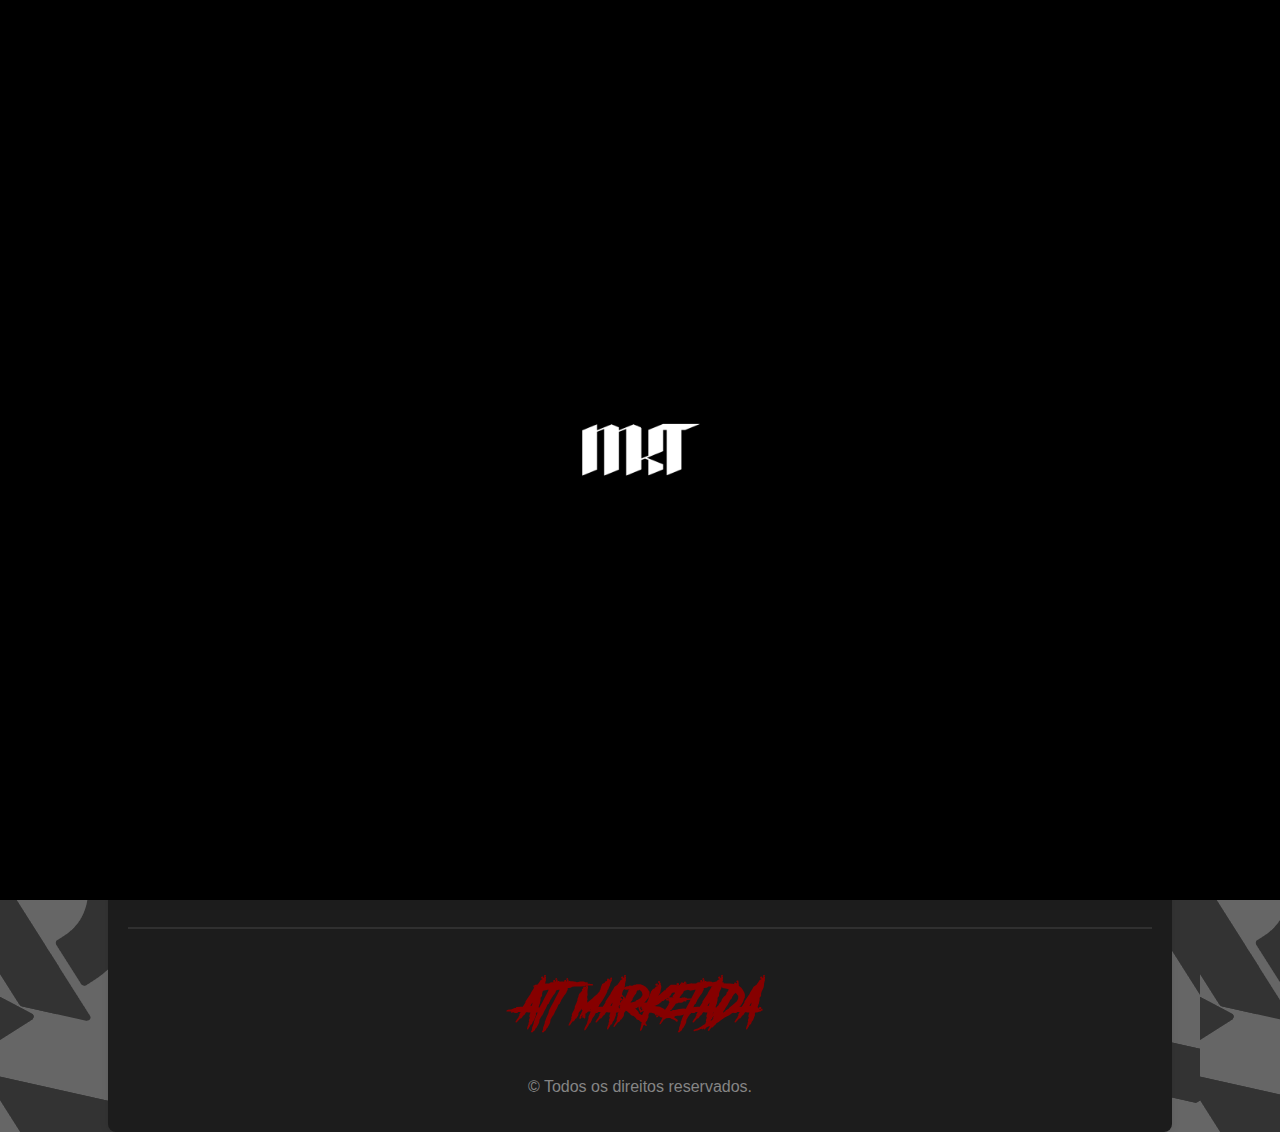
<file: conclusao.html>
<!DOCTYPE html>
<html lang="pt-br">
<head>
  <meta charset="UTF-8">
  <meta name="viewport" content="width=device-width, initial-scale=1.0">
  <title>PROJETO - MARKETADA</title>
  <link rel="icon" href="img/icon.ico" type="image/x-icon">
  <link rel="stylesheet" href="css/marketada.css">
  <link rel="stylesheet" href="css/principal.css">
  <link rel="stylesheet" href="css/new.css">
</head>
<div class="preloader" id="preloader">
    <img src="img/logo.png" alt="Logo do Preloader">
</div>
    <div class="content-container">
        <!-- Box Centralizada -->   
        <div class="container">
            <!-- Logo em imagem e Botões -->
            <div class="header">
                <div class="logo">
                    <a href="index.html">
                        <img src="img/logo.png" alt="Logo do Canal">
                    </a>
            <!-- Descrição abaixo dos botões -->
            <div class="additional-description">
                <p>Projeto/Proposta CPX</p>
            </div>
                </div>
                <div class="button-container">
                    <a href="elenco.html"><button class="button">GERENCIA</button></a>                    
                    <a href="conclusao.html"><button class="button">INFORMAÇÕES & CONCLUSÃO</button></a>
                </div>
                
            </div>
<body>


   
<!-- Caixa 2: ONDE TUDO COMEÇOU? -->
<div class="box1">
</div>
<div class="historyU">
  <H2>INFORMAÇÕES ADICIONAIS</H2>
  <P>TODOS MEMBROS POSSUEM IDADE SUPERIOR Á 16 ANOS</P>
  <P>TODOS MEMBROS TEM DISPONIBILIDADE NO MINIMO 04 HORAS POR DIA PARA DESENVOLVER E GERAR CONTEUDO</P>
  <p>DISCORD PARA CONTATO DO CEO DO PROJETO: <span style="color: red;">JAOZIINOF</span></p>
  <h2>CONCLUSÃO</h2>
  <P>GOSTARÍAMOS DE CONCLUIR RESSALTANDO QUE, ALÉM DE SEGUIR O RP PROPOSTO, NOSSO PRINCIPAL OBJETIVO É CRIAR UMA EXPERIÊNCIA MAIS DESCONTRAÍDA, COM OBJETIVOS E PRINCÍPIOS BEM DEFINIDOS. COMO SOMOS, EM SUA MAIORIA, CRIADORES DE CONTEÚDO DE LIVES E VÍDEOS, NOSSO FOCO É ATRAIR A ATENÇÃO PARA O NOSSO GRUPO E, CLARO, PARA A CIDADE CPX. FICARÍAMOS IMENSAMENTE GRATOS SE NOSSO PROJETO FOSSE ACEITO, POIS ELE FOI DESENVOLVIDO DE FORMA EXCLUSIVA PARA SER IMPLEMENTADO NO COMPLEXO, COM A CERTEZA DE QUE CONSEGUIREMOS NOS DESTACAR NA COMUNIDADE E FAZER PARTE DELA. AGRADECEMOS POR DEDICAREM SEU TEMPO PARA LER NOSSO PROJETO. </P> <P><span style="color: red;">#CPXTÁTEGA</span></P>
  <br></br>
</div>
</main>
<script>
    window.addEventListener('load', function() {
        setTimeout(function() {
            document.getElementById('preloader').classList.add('hidden');
            document.body.style.overflow = 'auto'; // Permite a rolagem normal
        }, 800);
    });
</script>
<script>
        window.addEventListener('DOMContentLoaded', () => {
            const userAvatarElement = document.getElementById('user-avatar');
            const userInfo = JSON.parse(localStorage.getItem('userInfo'));
            if (userInfo && userInfo.avatar) {
                userAvatarElement.src = userInfo.avatar;
            } else {
                userAvatarElement.src = 'IMG/logo.png';
            }
        }
        );
</script>
          <!-- Linha separadora abaixo da última box -->
          <div class="separator-line"></div>
<p class="fonte-diferente">ATT MARKETADA</p>
<footer>
  <p>&copy; Todos os direitos reservados.</p>
</footer>
</body>
</html>
</html>
</file>
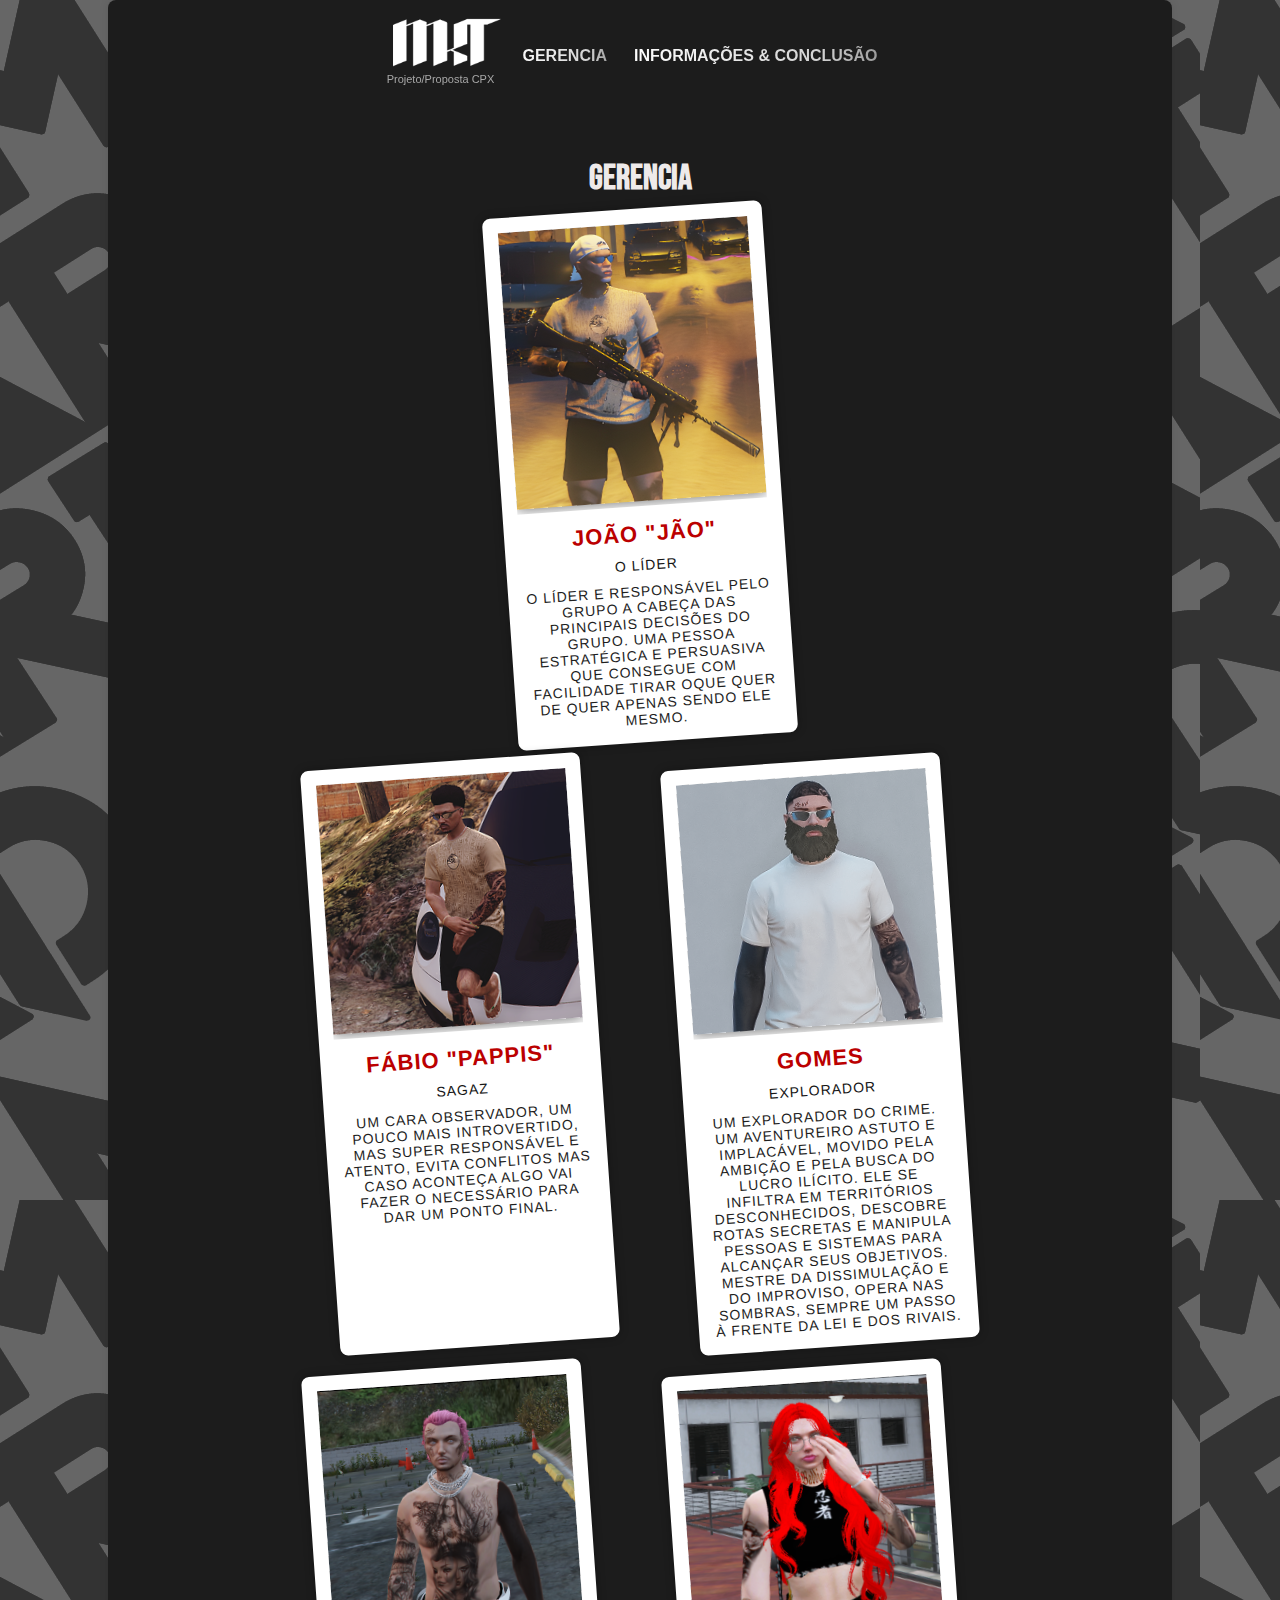
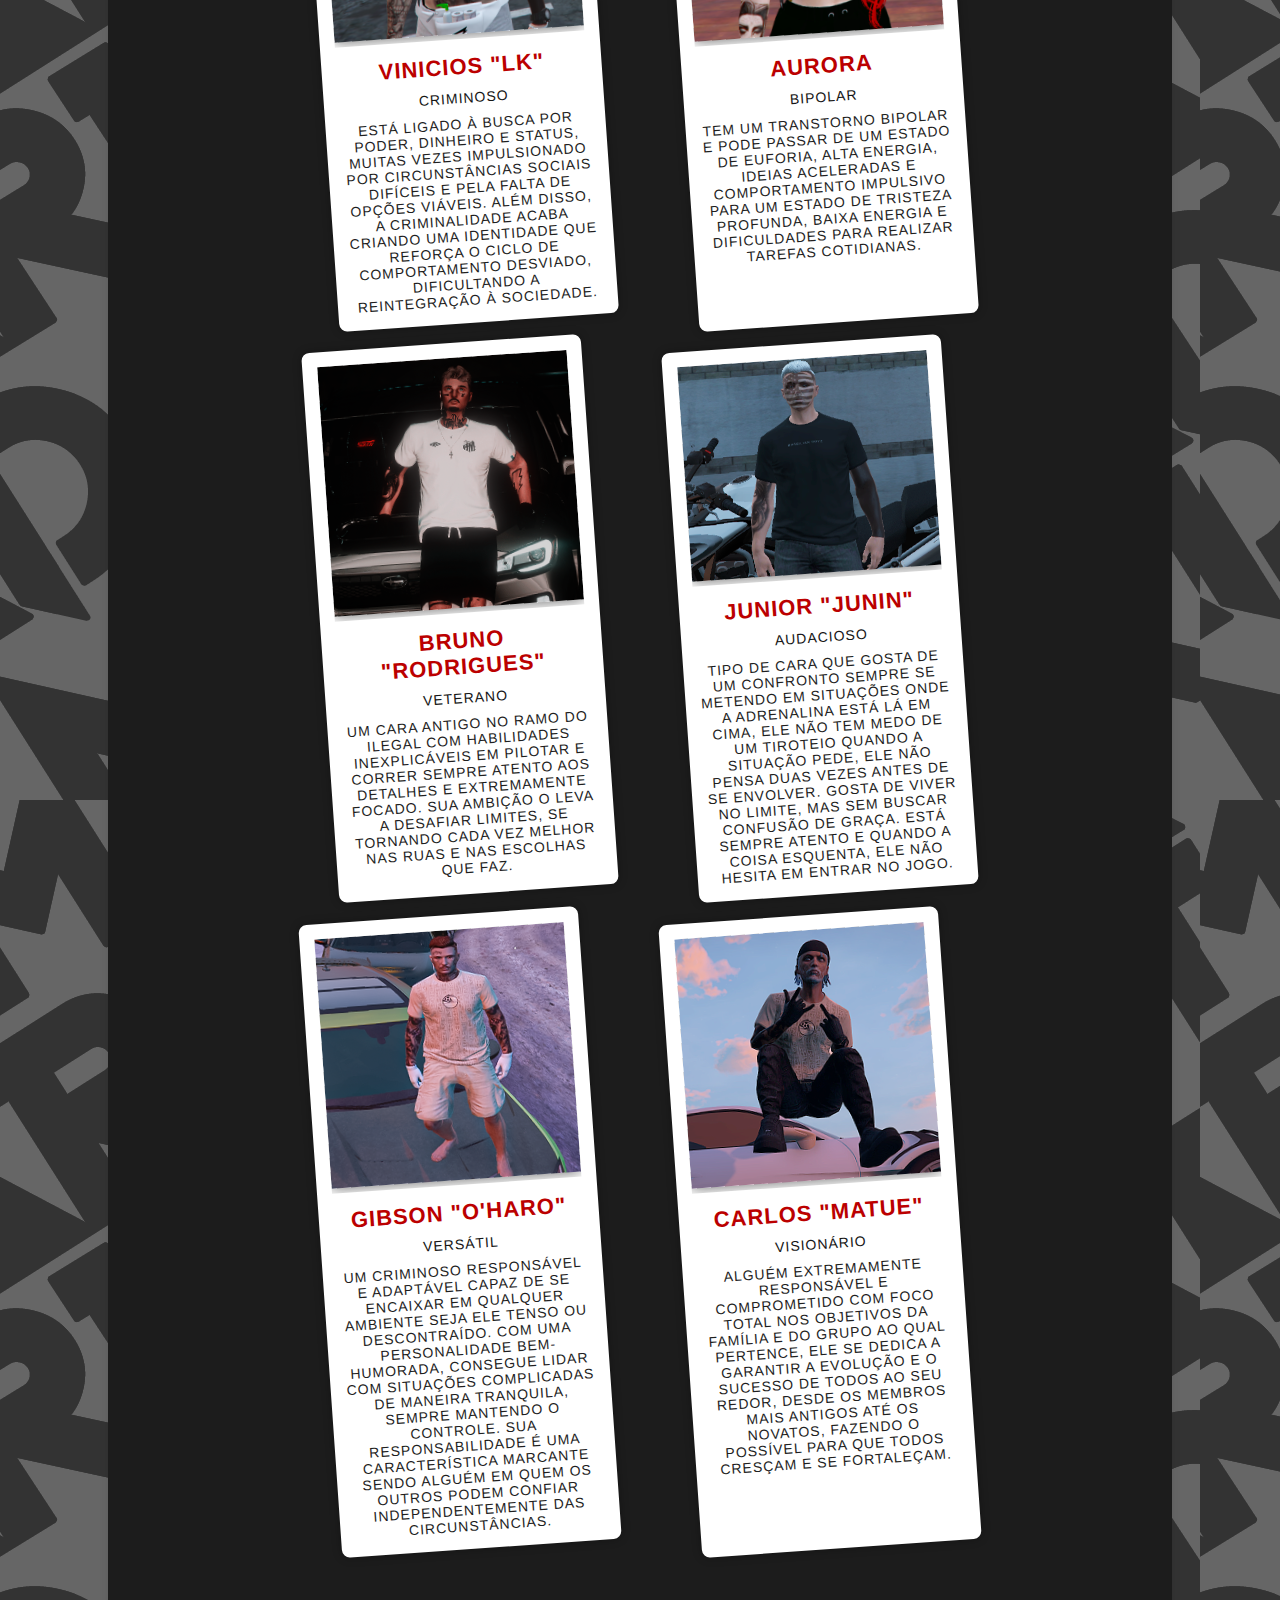
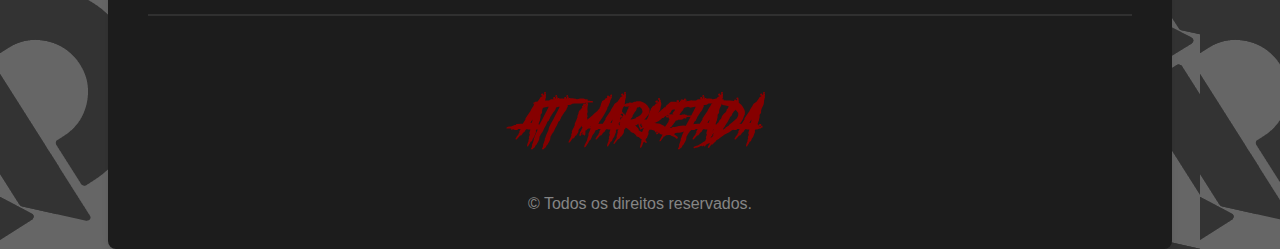
<file: elenco.html>
<!DOCTYPE html>
<html lang="pt-br">
<head>
  <meta charset="UTF-8">
  <meta name="viewport" content="width=device-width, initial-scale=1.0">
  <title>PROJETO - MARKETADA</title>
  <link rel="icon" href="img/icon.ico" type="image/x-icon">
  <link rel="stylesheet" href="css/marketada.css">
  <link rel="stylesheet" href="css/principal.css">
  <link rel="stylesheet" href="css/new.css">
</head>
<div class="preloader" id="preloader">
    <img src="img/logo.png" alt="Logo do Preloader">
</div>
    <div class="content-container">
        <!-- Box Centralizada -->
        <div class="container">
            <!-- Logo em imagem e Botões -->
            <div class="header">
                <div class="logo">
                    <a href="index.html">
                        <img src="img/logo.png" alt="Logo do Canal">
                    </a>
            <!-- Descrição abaixo dos botões -->
            <div class="additional-description">
                <p>Projeto/Proposta CPX</p>
            </div>
                </div>
                <div class="button-container">                
                    <a href="elenco.html"><button class="button">GERENCIA</button></a>                    
                    <a href="conclusao.html"><button class="button">INFORMAÇÕES & CONCLUSÃO</button></a>
                </div>
                
            </div>
<body>


   
<!-- Caixa 2: ONDE TUDO COMEÇOU? -->
<div class="box1">
  <h2 class="title">GERENCIA</h2>
  <div class="team">
    <div class="team-member">
      <div class="image-wrapper">
        <img src="img/jao.png" alt="Membro 1">
      </div>
      <h3>JOÃO "JÃO"</h3>
      <p>O Líder</p>
      <p class="specialty">O Líder e responsável pelo grupo a cabeça das principais decisões do grupo. Uma pessoa estratégica e persuasiva que consegue com facilidade tirar oque quer de quer apenas sendo ele mesmo.</p>
    </div>

      <div class="team">
        <div class="team-member">
          <div class="image-wrapper">
            <img src="img/fabio.png" alt="Membro 1">
          </div>
          <h3>FÁBIO "PAPPIS"</h3>
          <p>Sagaz</p>
          <p class="specialty">Um cara observador, um pouco mais introvertido, mas super responsável e atento, evita conflitos mas caso aconteça algo vai fazer o necessário para dar um ponto final.</p>
        </div>
  
        <div class="team-member">
          <div class="image-wrapper">
            <img src="img/gomes.png" alt="Membro 2">
          </div>
          <h3>GOMES</h3>
          <p>Explorador</p>
          <p class="specialty">Um explorador do crime. Um aventureiro astuto e implacável, movido pela ambição e pela busca do lucro ilícito. Ele se infiltra em territórios desconhecidos, descobre rotas secretas e manipula pessoas e sistemas para alcançar seus objetivos. Mestre da dissimulação e do improviso, opera nas sombras, sempre um passo à frente da lei e dos rivais.</p>
        </div>
        <div class="team">
          <div class="team-member">
            <div class="image-wrapper">
              <img src="img/lk.png" alt="Membro 1">
            </div>
            <h3>VINICIOS "LK"</h3>
            <p>Criminoso</p>
            <p class="specialty">está ligado à busca por poder, dinheiro e status, muitas vezes impulsionado por circunstâncias sociais difíceis  e pela falta de opções viáveis. Além disso, a criminalidade acaba criando uma identidade que reforça o ciclo de comportamento desviado, dificultando a reintegração à sociedade.</p>
          </div>
    
          <div class="team-member">
            <div class="image-wrapper">
              <img src="img/aurora.png" alt="Membro 2">
            </div>
            <h3>AURORA</h3>
            <p>Bipolar</p>
            <p class="specialty">Tem um transtorno bipolar e pode passar de um estado de euforia, alta energia, ideias aceleradas e comportamento impulsivo para um estado de tristeza profunda, baixa energia e dificuldades para realizar tarefas cotidianas.</p>
          </div>
          
      </div>
      <div class="team">
        <div class="team-member">
          <div class="image-wrapper">
            <img src="img/rodrigues.png" alt="Membro 1">
          </div>
          <h3>BRUNO "RODRIGUES"</h3>
          <p>Veterano</p>
          <p class="specialty">Um cara antigo no ramo do ilegal com habilidades inexplicáveis em pilotar e correr sempre atento aos detalhes e extremamente focado. Sua ambição o leva a desafiar limites, se tornando cada vez melhor nas ruas e nas escolhas que faz.</p>
        </div>
  
        <div class="team-member">
          <div class="image-wrapper">
            <img src="img/junior.png" alt="Membro 2">
          </div>
          <h3>JUNIOR "JUNIN"</h3>
          <p>Audacioso</p>
          <p class="specialty">Tipo de cara que gosta de um confronto sempre se metendo em situações onde a adrenalina está lá em cima, Ele não tem medo de um tiroteio quando a situação pede, ele não pensa duas vezes antes de se envolver. Gosta de viver no limite, mas sem buscar confusão de graça. Está sempre atento e quando a coisa esquenta, ele não hesita em entrar no jogo.</p>
        </div>
      </div>
      <div class="team">
        <div class="team-member">
          <div class="image-wrapper">
            <img src="img/guibson.png" alt="Membro 1">
          </div>
          <h3>GIBSON "O'HARO"</h3>
          <p>Versátil</p>
          <p class="specialty">Um criminoso responsável e adaptável capaz de se encaixar em qualquer ambiente seja ele tenso ou descontraído. Com uma personalidade bem-humorada, consegue lidar com situações complicadas de maneira tranquila, sempre mantendo o controle. Sua responsabilidade é uma característica marcante sendo alguém em quem os outros podem confiar independentemente das circunstâncias.</p>
        </div>
  
        <div class="team-member">
          <div class="image-wrapper">
            <img src="img/matue.png" alt="Membro 2">
          </div>
          <h3>CARLOS "MATUE"</h3>
          <p>Visionário</p>
          <p class="specialty">Alguém extremamente responsável e comprometido com foco total nos objetivos da família e do grupo ao qual pertence, Ele se dedica a garantir a evolução e o sucesso de todos ao seu redor, desde os membros mais antigos até os novatos, fazendo o possível para que todos cresçam e se fortaleçam.</p>
        </div>
      </div>
  </div>
  </body>
  </div>
  
</main>
<script>
    window.addEventListener('load', function() {
        setTimeout(function() {
            document.getElementById('preloader').classList.add('hidden');
            document.body.style.overflow = 'auto'; // Permite a rolagem normal
        }, 800);
    });
</script>
<script>
        window.addEventListener('DOMContentLoaded', () => {
            const userAvatarElement = document.getElementById('user-avatar');
            const userInfo = JSON.parse(localStorage.getItem('userInfo'));
            if (userInfo && userInfo.avatar) {
                userAvatarElement.src = userInfo.avatar;
            } else {
                userAvatarElement.src = 'IMG/logo.png';
            }
        }
        );
</script>
          <!-- Linha separadora abaixo da última box -->
          <div class="separator-line"></div>
</div>
<p class="fonte-diferente">ATT MARKETADA</p>
<footer>
  <p>&copy; Todos os direitos reservados.</p>
</footer>
</body>
</html>
</html>
</file>
<file: css/marketada.css>
body {
    font-family: Arial, sans-serif;
    margin: 0;
    padding: 0;
    background-color: #000;
    background-image: url('img/fundo.png'); /* Caminho da imagem */
    background-repeat: repeat; /* Evita repetição da imagem */
    color: #fff;
  }


  .box1 .title{
    font-size: 35px;
    color: #eeeaea;
    text-align: center;
    font-family: beba;
    font-weight: bold;
  }

  .box1 {
    padding: 5px 20px; /* Espaçamento interno ao redor do texto */
    border-radius: 10px; /* Borda arredondada (opcional) */
    font-size: 18px; /* Tamanho da fonte */
    color: #f3f3f3; /* Cor do texto */
    text-align: center;
    margin-bottom: 40px;
  }

  /* .white-box1{
    display: flex;
    align-items: center;
    justify-content: space-between;
  }

  .esquerda{
    text-align: left;
    font-family:beba;
    font-size: 25px;
    color: #333;
  }
  .direita, .img-eldorado{
    width: auto;
    height: auto;
    border-radius: 15px;
    text-align: right;
  } */

  .white-box1 {
    display: flex;               /* Ativa o Flexbox */
    justify-content: space-between; /* Distribui as colunas igualmente */
    align-items: center;         /* Alinha o conteúdo verticalmente no centro */
    margin-top: 20px;
  }

  .white-box1 > div {
    width: 48%; /* Cada parte ocupará 50% da largura do container */
    padding: 20px;
  }

  .esquerda {
    text-align: start;
    font-family:beba;
    font-size: 35px;
    color: #ffffff;
  }

  .direita {
    border-radius: 10px;
    margin-right: -55px;
  }

  .img-eldorado1, .img-eldorado2{
    width: 75%; /* Faz com que a imagem ocupe toda a largura da coluna direita */
    height: auto;
  }

  .esquerda {
    border-radius: 10px;
    margin-right: -55px;
  }

  .img-esquerda1, .img-esquerda2{
    width: 75%; /* Faz com que a imagem ocupe toda a largura da coluna direita */
    height: auto;
  }
    

  .container {
    width: 80%;
    margin: 0 auto;
    padding: 20px;
    background-color: #1c1c1c;
    border-radius: 8px;
    box-shadow: 0 0 10px rgba(0, 0, 0, 0.1);
  }

  .header {
    text-align: center;
    margin-bottom: 30px;
  }


  .header h1 {
    font-size: 36px;
    margin: 0;
  }
  @font-face {
    font-family: grafiti;
    src: url(txt/Hesorder.ttf) format('truetype');
    
  }
  @font-face {
    font-family: head;
    src: url(txt/grafiti.ttf) format('truetype');
    
  }


  .history {
    text-align: center;
    margin-bottom: 40px;
  }

  .history h2 {
    font-family:beba;
    font-size: 40px;
    color: #fff;
  }

  .history p {
    font-size: 18px;
    line-height: 1.6;
    max-width: 800px;
    margin: 20px auto;
    color: #ccc;
  }
.historyU {

text-align: center;
margin-bottom: 40px;
}

.historyU h2 {
font-size: 40px;
font-family: beba;
color: #fff;
}

.historyU p {
font-size: 18px;
line-height: 1.6;
max-width: 800px;
margin: 20px auto;
color: #ccc;
}
  .team {
    display: flex;
    flex-wrap: wrap;
    justify-content: center;
  }

  .team-member {
    margin: 40px;
    margin-top: -20px;
    width: 250px;
    text-align: center;
    background-color: #ffffff;
    padding: 15px;
    box-shadow: 0 0 10px rgba(0, 0, 0, 0.3);
    transform: rotate(356deg);
    overflow: hidden;
    border-radius: 8px;
  }
  .team-member:hover{
    transform:scale(1.1)
  }

  .team-member .image-wrapper {
    position: relative;
    width: 100%;
    margin-bottom: 15px;
    overflow: hidden;
  }

  .team-member img {
    width: 100%;
    height: auto;
    box-shadow: 0 0 15px rgba(0, 0, 0, 0.6);
  }

  .team-member h3, .team-member p, .team-member .specialty {
    font-size: 16px;
    color: #bb0000;
    margin: 0;
    text-transform: uppercase;
    letter-spacing: 1px;
    word-wrap: break-word;
  }


  .team-member h3 {
    font-size: 22px;
    margin-bottom: 10px;
  }

  .team-member p {
    font-size: 14px;
    color: #161616;
    margin: 10px 0;
  }

  .team-member .specialty {
    margin-top: 10px;
    font-size: 14px;
    color: #1f1f1f;
  }
  @keyframes gradientMove {
0% {
  background-position: -100%;
}
100% {
  background-position: 100%;
}
}

  .texto-gradiente {
    font-family: beba;
    font-size: 40px;
    text-align: center;
    font-weight: bold;
    background: linear-gradient(90deg,#860000 0,#860000 25%,#181818 50%,#860000 75%,#292929 100%);
background-size: 300% 300%;
background-clip: text;
-webkit-text-fill-color: transparent;
animation: 10s linear infinite rgbAnimation
}

@keyframes rgbAnimation {
0%,100% {
    background-position: 0 0
}

50% {
    background-position: 100% 100%
}
}

.preloader,header {
  position: fixed;
  top: 0
}
.preloader {
  left: 0;
  width: 100%;
  height: 100%;
  background: #000;
  display: flex;
  justify-content: center;
  align-items: center;
  z-index: 9999;
  opacity: 1;
  visibility: visible;
  transition: opacity 1.5s ease-out,visibility 0s 1.5s
}

.preloader img {
  width: 120px;
  animation: 2s forwards spin,2s 2s forwards fadeout
}

@keyframes spin {
  0% {
      transform: rotate(0)
  }

  100% {
      transform: rotate(360deg)
  }
}

@keyframes fadeout {
  0% {
      opacity: 1
  }

  100% {
      opacity: 0
  }
}

.preloader.hidden {
  opacity: 0;
  visibility: hidden;
  transition: opacity 1.5s ease-in,visibility 0s 1.5s
}
</file>
<file: css/principal.css>
.user-icon,body.loading {
    overflow: hidden
}

.preloader,header {
    position: fixed;
    top: 0
}

#background-video,.user-icon img {
    object-fit: cover
}

.center-text,.subtext {
    font-family: Kanit,sans-serif;
    text-transform: uppercase;
    letter-spacing: 2px
}

.discord-link,nav ul li a {
    text-decoration: none;
    color: #fff
}

body {
    font-family: Arial, sans-serif;
    margin: 0;
    padding: 0;
    background-color: #000;
    background-image: url('img/fundo.png'); /* Caminho da imagem */
    background-repeat: repeat; /* Evita repetição da imagem */
    color: #fff;
  }


.preloader {
    left: 0;
    width: 100%;
    height: 100%;
    background: #000;
    display: flex;
    justify-content: center;
    align-items: center;
    z-index: 9999;
    opacity: 1;
    visibility: visible;
    transition: opacity 1.5s ease-out,visibility 0s 1.5s
}

.preloader img {
    width: 120px;
    animation: 2s forwards spin,2s 2s forwards fadeout
}

@keyframes spin {
    0% {
        transform: rotate(0)
    }

    100% {
        transform: rotate(360deg)
    }
}

@keyframes fadeout {
    0% {
        opacity: 1
    }

    100% {
        opacity: 0
    }
}

.preloader.hidden {
    opacity: 0;
    visibility: hidden;
    transition: opacity 1.5s ease-in,visibility 0s 1.5s
}

.conteudo {
    opacity: 0;
    display: none;
    transition: opacity 1.5s ease-in
}

.user-icon,header,nav,nav ul {
    display: flex
}

body.loaded {
    overflow: auto
}

.user-icon {
    width: 35px;
    height: 35px;
    border-radius: 50%;
    background-color: #ccc;
    margin-right: 10px;
    border: 1.5px solid #fff;
    justify-content: center;
    align-items: center
}

.user-icon img,header,nav ul li a:hover::after {
    width: 100%
}

.user-icon img {
    height: 100%;
    border-radius: 50%
}

.logo-item a::after,.user-login::after,.user-login:hover::after {
    content: none
}

header {
    align-items: center;
    padding: 10px 0;
    background: 0 0;
    z-index: 2;
    justify-content: center
}

.header-container {
    display: flex;
    align-items: center;
    width: 100%;
    justify-content: center;
    position: relative
}

.logo-item {
    margin-right: 5px
}

.logo {

    transition: transform .5s
}

.logo:hover {
    transform: rotate(360deg)
}

nav {
    justify-content: center;
    align-items: center;
    flex-grow: 1
}

nav ul {
    list-style-type: none;
    align-items: center;
    margin: 0;
    padding: 0
}

nav ul li {
    margin: 0 15px
}

nav ul li a {
    font-size: 16px;
    font-weight: 700;
    padding: 10px 0;
    position: relative;
    transition: .3s
}

nav ul li a::after {
    content: '';
    position: absolute;
    left: 50%;
    bottom: 0;
    width: 0;
    height: 1px;
    background-color: #fff;
    transition: width .3s;
    transform: translateX(-50%)
}

@media (max-width: 768px) {
    .logo {
        width:35px
    }

    nav ul li a {
        font-size: 14px
    }
}

#background-video,.overlay {
    position: fixed;
    top: 0;
    left: 0;
    width: 100%;
    height: 100%;
    z-index: -1
}

.text-container,nav ul li a.deluxe-opt {
    background: linear-gradient(90deg,#fff 0,#d3d3d3 25%,#181818 50%,#c7c7c7 75%,#292929 100%);
    background-size: 300% 300%;
    background-clip: text;
    -webkit-text-fill-color: transparent;
    animation: 5s linear infinite rgbAnimation
}

@keyframes rgbAnimation {
    0%,100% {
        background-position: 0 0
    }

    50% {
        background-position: 100% 100%
    }
}

.overlay {
    background: rgba(0,0,0,.6)
}

.text-container {
    position: absolute;
    top: 50%;
    left: 50%;
    transform: translate(-50%,-50%);
    z-index: 1;
    text-align: center
}

.center-text {
    font-size: 90px;
    letter-spacing: -8px;
    color: #fff;
    margin: 0
}

.subtext {
    font-size: 25px;
    color: #fff;
    margin-top: 10px;
    font-weight: 700
}

.discord-link {
    transition: color .3s
}

.discord-link i {
    margin-right: -5px;
    margin-top: -3px;
    font-size: 25px;
    vertical-align: middle
}

::-webkit-scrollbar {
    display: none
}

@keyframes gradientAnimation {
    0%,100% {
        background-position: 0 50%
    }

    50% {
        background-position: 100% 50%
    }
}
body {
    font-family: Arial, sans-serif;
    margin: 0;
    padding: 0;
    background-color: #000;
    background-image: url('img/fundo.png'); /* Caminho da imagem */
    background-repeat: repeat; /* Evita repetição da imagem */
    color: #fff;
  }
  .container {
    width: 80%;
    margin: 0 auto;
    padding: 20px;
    background-color: #1c1c1c;
    border-radius: 8px;
    box-shadow: 0 0 10px rgba(0, 0, 0, 0.1);
  }

  .header {
    text-align: center;
    margin-bottom: 30px;
  }

  .header h1 {
    font-size: 36px;
    margin: 0;
  }

  @font-face {
    font-family: grafiti;
    src: url(txt/Hesorder.ttf) format('truetype');
    
  }
  @font-face {
    font-family: papodez;
    src: url(txt/Another\ Danger\ Slanted\ -\ Demo.ttf) format('truetype');
    
  }

  .history {
    text-align: center;
    margin-bottom: 40px;
  }
  .history h2:hover{
transform:scale(1.1)
}

  .history h2 {
    font-family:beba;
    font-size: 40px;
    color: #fff;

  }

  .history p {
    font-size: 18px;
    line-height: 1.6;
    max-width: 800px;
    margin: 20px auto;
    color: #ccc;
  }
.historyU {

text-align: center;
margin-bottom: 40px;
}

.historyU h2 {
font-size: 40px;
font-family: beba;
color: #fff;
}

.historyU p {
font-size: 18px;
line-height: 1.6;
max-width: 800px;
margin: 20px auto;
color: #ccc;
}
  .team {
    display: flex;
    flex-wrap: wrap;
    justify-content: center;
  }

  .team-member {
    margin: 40px;
    margin-top: -20px;
    width: 250px;
    text-align: center;
    background-color: #ffffff;
    padding: 15px;
    box-shadow: 0 0 10px rgba(0, 0, 0, 0.3);
    transform: rotate(356deg);
    overflow: hidden;
    border-radius: 8px;
  }
  .team-member:hover{
    transform:scale(1.1)
  }

  .team-member .image-wrapper {
    position: relative;
    width: 100%;
    margin-bottom: 15px;
    overflow: hidden;
  }

  .team-member img {
    width: 100%;
    height: auto;
    box-shadow: 0 0 15px rgba(0, 0, 0, 0.6);
  }

  .team-member h3, .team-member p, .team-member .specialty {
    font-size: 16px;
    color: #bb0000;
    margin: 0;
    text-transform: uppercase;
    letter-spacing: 1px;
    word-wrap: break-word;
  }


  .team-member h3 {
    font-size: 22px;
    margin-bottom: 10px;
  }

  .team-member p {
    font-size: 14px;
    color: #161616;
    margin: 10px 0;
  }

  .team-member .specialty {
    margin-top: 10px;
    font-size: 14px;
    color: #1f1f1f;
  }
  @keyframes gradientMove {
0% {
  background-position: -100%;
}
100% {
  background-position: 100%;
}
}

  .texto-gradiente {
    font-family: beba;
    font-size: 40px;
    text-align: center;
    font-weight: bold;
    background: linear-gradient(90deg,#860000 0,#860000 25%,#181818 50%,#860000 75%,#292929 100%);
background-size: 300% 300%;
background-clip: text;
-webkit-text-fill-color: transparent;
animation: 10s linear infinite rgbAnimation
}

@keyframes rgbAnimation {
0%,100% {
    background-position: 0 0
}

50% {
    background-position: 100% 100%
}
}
.fonte-diferente {
font-family: papodez;
text-align: center;
font-size: 40px;
font-weight: bold;
    background: linear-gradient(90deg,#860000 0,#860000 25%,#181818 50%,#860000 75%,#292929 100%);
background-size: 300% 300%;
background-clip: text;
-webkit-text-fill-color: transparent;
animation: 10s linear infinite rgbAnimation

}
footer {
text-align: center;
color: rgb(133, 133, 133);
}

footer a {
color: #FFD700;
text-decoration: none;
}

footer a:hover {
text-decoration: underline;
}

.logo-item {
margin-right: 5px
}

.logo {

transform:scale(1.1)
}

.logo:hover {
transform: rotate(360deg)
}
</file>
<file: css/new.css>
/* Resetando estilos padrões */
       body, html {
        margin: 0;
        padding: 0;
        font-family: Arial, sans-serif;
        background-image: url(img/fundo.png);
        color: white;
        min-height: 100vh;
        display: flex;
        align-items: center;
        justify-content: center;
        width: 100%;
    }

    /* Container principal que define o fundo cinza */
    .content-container {
        background-image: url(/img/fundo.png);
        width: 100%;
        min-height: 100vh; /* Garante que ocupe toda a altura da tela */
        display: flex;
        align-items: center;
        justify-content: center;
        box-sizing: border-box;
    }

    /* Box centralizada com conteúdo */
    .content-box {
        background-color: #1c1c1c; /* Cor de fundo da box */
        padding: 40px;
        border-radius: 15px;
        box-shadow: 0 4px 8px rgba(0, 0, 0, 0.2); /* Sombra suave */
        width: 75%; /* Flexível */
        display: flex;
        flex-direction: column;
        align-items: center;
        justify-content: flex-start;
    }

    /* Logo em imagem */
    .logo img {
        width: 100px; /* Tamanho ajustado conforme necessário */
        height: auto;
    }

    /* Centralizando logo e botões */
    .header {
        display: flex;
        justify-content: center;
        align-items: center;
        gap: 20px;
        margin-bottom: 30px;
        width: 100%;
    }

    /* Estilo dos botões */
    .button-container {
        display: flex;
        gap: 15px; /* Menor espaçamento entre os botões */
    }

    .button {
        background-color: #e74c3c;
        border: none;
        font-size: 1rem; /* Tamanho da fonte reduzido */
        font-weight: bold;
        color: white;
        text-transform: uppercase;
        cursor: pointer;
        transition: transform 0.3s ease, background-color 0.3s ease;
        background: linear-gradient(90deg,#fff 0,#d3d3d3 25%,#181818 50%,#c7c7c7 75%,#292929 100%);
        background-size: 300% 300%;
        background-clip: text;
        -webkit-text-fill-color: transparent;
        animation: 5s linear infinite rgbAnimation
    }

    .button:hover {
        background-color: #c0392b;
        transform: scale(1.1);
    }

    /* Box de imagem */
    .content {
        display: flex;
        align-items: center;
        gap: 30px;
        justify-content: center;
        width: 100%;
        flex-wrap: wrap; /* Permite que os elementos se ajustem em telas menores */
        box-sizing: border-box;
    }

    .content img {
        height: 450px;
        max-width: 550px;
        object-fit: cover;
        border-radius: 10px;
    }

.content img {
    box-shadow: 0 0 5px #ffffff00, 0 0 5px #ffffff00, 0 0 20px #ffffff6b;
    margin-top: 35px;
    max-width: 500px;
    height: 450px;
    object-fit: cover;
    border-radius: 10px;
}

    /* Descrição do canal */
    .description {
        font-size: 1.2rem;
        line-height: 1.6;
        max-width: 490px;
    }

    /* Nova seção invertida: imagem à direita e descrição à esquerda */
    .content-invert {
        display: flex;
        align-items: center;
        gap: 30px;
        justify-content: center;
        max-width: 100%;
        margin-bottom: 50px;
        flex-wrap: wrap; /* Permite que os elementos se ajustem em telas menores */
        box-sizing: border-box;
    }

    .content-invert img {
        box-shadow: 0 0 5px #ffffff00, 0 0 5px #ffffff00, 0 0 30px #ffffff6b;
        max-width: 500px;
        height: 450px;
        object-fit: cover;
        border-radius: 10px;
    }

    .content-invert .description {
        font-size: 1.2rem;
        line-height: 1.6;
        max-width: 490px;
    }

/* Nova seção invertida: imagem à direita e descrição à esquerda */
.content-invertido {
    display: flex;
    align-items: center;
    gap: 30px;
    justify-content: center;
    max-width: 100%;
    margin-bottom: 50px;
    flex-wrap: wrap; /* Permite que os elementos se ajustem em telas menores */
    box-sizing: border-box;
}

.content-invertido img {
    box-shadow: 0 0 5px #ffffff00, 0 0 5px #ffffff00, 0 0 30px #ffffff6b;
    height: 300px;
    object-fit: cover;
    border-radius: 10px;
}

.content-invertido .description {
    font-size: 1.2rem;
    line-height: 1.6;
    max-width: 490px;
}
    /* Texto abaixo da última box */
    .footer-text {
        font-size: 1.5rem;
        color: white;
        text-align: center;
        margin-top: 30px;
    }

    /* Linha abaixo da última box (quebra de linha) */
    .separator-line {
        width: 100%;
        border-bottom: 2px solid #303030; /* Cor da linha */
        margin: 25px 0; /* Espaçamento ao redor */
    }

    /* Descrição abaixo dos botões */
    .additional-description {
        font-size: 10px;
        color: rgb(167, 167, 167);
        text-align: center;
        margin-left: -10px;
        margin-top: -10px;
    }

    /* Descrição de "MARKETADA" */
    .marketada {
        font-size: 1.5rem;
        font-weight: bold;
        color: #e74c3c;
        text-align: center;
        margin-top: 10px;
    }
    @font-face {
      font-family: beba;
      src: url(txt/BebasNeue-Regular.ttf) format('truetype');
      
    }


.team-member .specialty {
margin-top: 10px;
font-size: 14px;
color: #1f1f1f;
}
@keyframes gradientMove {
0% {
background-position: -100%;
}
100% {
background-position: 100%;
}
}

.texto-gradiente {
font-family: beba;
font-size: 40px;
text-align: center;
font-weight: bold;
background: linear-gradient(90deg,#860000 0,#860000 25%,#181818 50%,#860000 75%,#292929 100%);
background-size: 300% 300%;
background-clip: text;
-webkit-text-fill-color: transparent;
animation: 10s linear infinite rgbAnimation
}

@keyframes rgbAnimation {
0%,100% {
background-position: 0 0
}

50% {
background-position: 100% 100%
}
}
</file>
